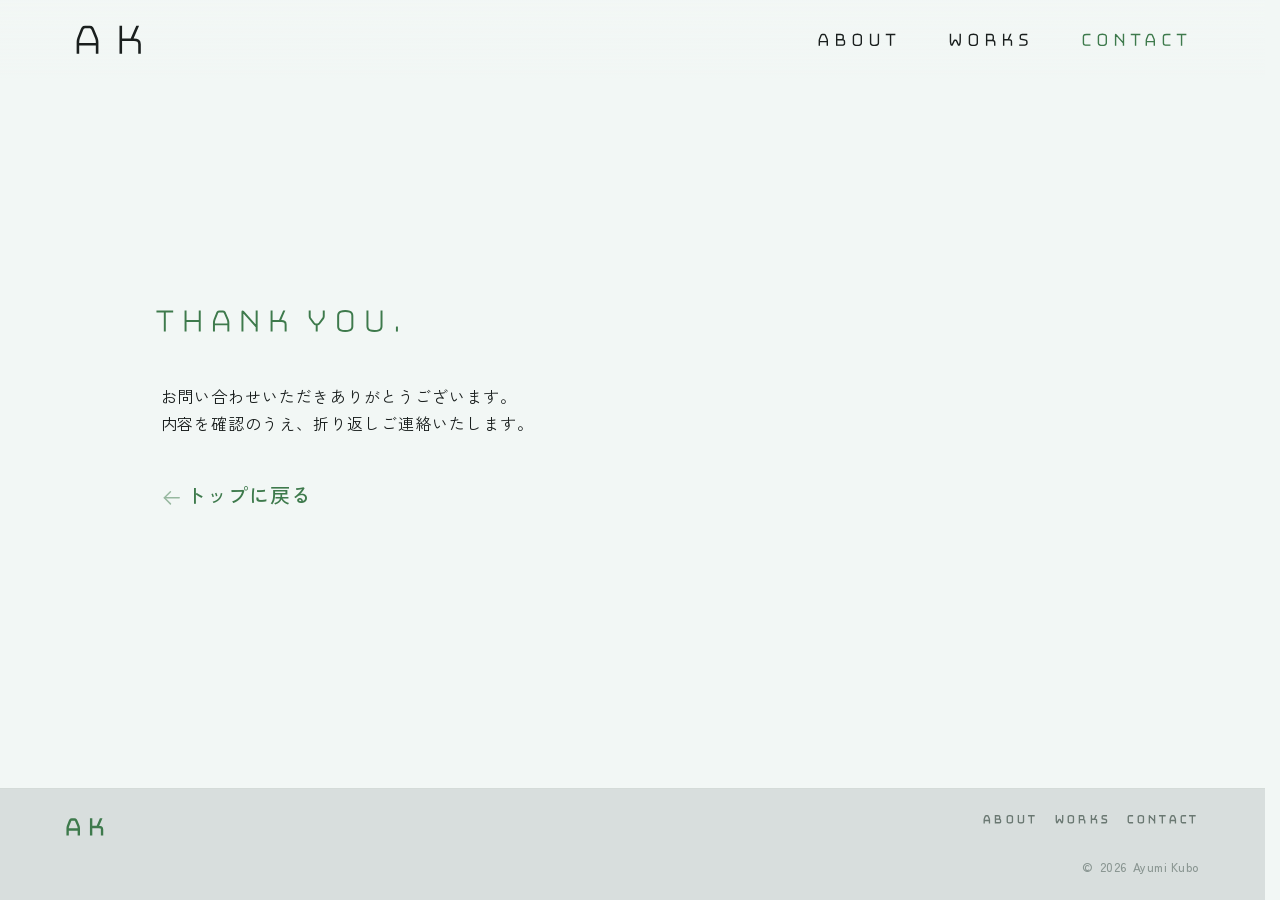
<file: thanks.html>
<!DOCTYPE html>
<html lang="ja">

<head>
  <meta charset="UTF-8">
  <meta name="viewport" content="width=device-width, initial-scale=1.0">
  <title>送信が完了しました｜AK</title>
  <link rel="icon" type="image/svg+xml" href="./images/favi.svg">
  <link rel="icon" type="image/png" sizes="32x32" href="./images/favi-32x32.png">
  <meta property="og:description" content="Portfolio">
  <meta name="robots" content="noindex, nofollow">
  <link rel="preconnect" href="https://fonts.googleapis.com">
  <link rel="preconnect" href="https://fonts.gstatic.com" crossorigin>
  <link
    href="https://fonts.googleapis.com/css2?family=Bungee+Hairline&family=Zen+Kaku+Gothic+New:wght@400;500&display=swap"
    rel="stylesheet">
  <link rel="stylesheet" href="css/style.css">
  <style>
    body.is-thanks-page {
      display: flex;
      flex-direction: column;
      min-height: 100vh;
    }

    .is-thanks-page main {
      flex: 1;
      display: flex;
      flex-direction: column;
    }

    #thanks {
      flex: 1;
      padding-top: var(--h-header);
      display: flex;
      flex-direction: column;
      justify-content: center;
    }

    #thanks h2 {
      font-size: clamp(1.75rem, 5vw, 2.25rem);
      letter-spacing: var(--ls-base);
      color: var(--c-accent);
    }

    .thanks__inner {
      margin-top: var(--space-xl);
      display: flex;
      flex-direction: column;
      justify-content: center;
      row-gap: 3rem;
      padding-inline: 0.5rem;
    }

    .thanks__inner p {
      font-size: var(--fs-base);
      line-height: 1.7;
    }

    .thanks__link {
      display: inline-flex;
      align-items: center;
      gap: 0.25em;
      color: var(--c-accent);
      font-weight: 500;
    }

    .thanks__link span {
      font-size: var(--fs-md);
      font-weight: 500;
      line-height: 1;
      white-space: nowrap;
      position: relative;
      padding-bottom: 5px;
    }

    .thanks__link span::after {
      content: '';
      position: absolute;
      bottom: 0;
      left: 0;
      right: 0;
      height: 1.5px;
      background: currentColor;
      transform: scaleX(0);
      transform-origin: right;
      transition: transform 0.3s cubic-bezier(0.4, 0, 0.2, 1);
    }

    .thanks__link svg {
      display: block;
      width: 1.35rem;
      height: 1.35rem;
      flex-shrink: 0;
      opacity: 0.5;
      transition: transform 0.3s cubic-bezier(0.4, 0, 0.2, 1), opacity 0.3s;
    }

    .thanks__link svg>* {
      stroke-width: 17;
    }

    @media (hover: hover) {
      .thanks__link:hover span::after {
        transform: scaleX(1);
        transform-origin: right;
      }

      .thanks__link:hover svg {
        transform: translateX(-0.3rem);
        opacity: 1;
      }
    }

    @media (hover: none) {
      .thanks__link svg {
        opacity: 1;
      }
    }
  </style>
  <script src="js/main.js" defer></script>
</head>

<body class="is-thanks-page">
  <header>
    <div class="header__content container-lg">
      <div class="site-logo">
        <a href="https://aykweb.github.io/portfolio/index.html">AK</a>
      </div>
      <nav>
        <ul class="global-nav">
          <li><a href="https://aykweb.github.io/portfolio/#about">About</a></li>
          <li><a href="https://aykweb.github.io/portfolio/#works">Works</a></li>
          <li><a href="https://aykweb.github.io/portfolio/#contact">Contact</a></li>
        </ul>

        <button id="ham-btn" type="button" aria-label="メニューを開く" aria-controls="menu-panel" aria-expanded="false">
          <span></span>
          <span></span>
        </button>

        <div id="menu-panel">
          <ul class="menu-list">
            <li><a href="https://aykweb.github.io/portfolio/index.html">Top</a></li>
            <li><a href="https://aykweb.github.io/portfolio/#about">About</a></li>
            <li><a href="https://aykweb.github.io/portfolio/#works">Works</a></li>
            <li><a href="https://aykweb.github.io/portfolio/#contact">Contact</a></li>
          </ul>
        </div>
      </nav>
    </div>
  </header>

  <main>
    <section id="thanks">
      <div class="container-md">
        <h2>Thank You.</h2>
        <div class="thanks__inner">
          <p>お問い合わせいただきありがとうございます。<br>
            内容を確認のうえ、折り返しご連絡いたします。
          </p>
          <a class="thanks__link" href="https://aykweb.github.io/portfolio/index.html">
            <svg xmlns="http://www.w3.org/2000/svg" viewBox="0 0 256 256">
              <rect width="256" height="256" fill="none" />
              <line x1="216" y1="128" x2="40" y2="128" fill="none" stroke="currentColor" stroke-linecap="round"
                stroke-linejoin="round" stroke-width="16" />
              <polyline points="112 56 40 128 112 200" fill="none" stroke="currentColor" stroke-linecap="round"
                stroke-linejoin="round" stroke-width="16" />
            </svg>
            <span>トップに戻る</span>
          </a>
        </div>
      </div>
    </section>
  </main>

  <footer id="footer">
    <div class="footer__content container-lg">
      <span class="footer-logo">AK</span>
      <nav>
        <ul class="footer-nav">
          <li><a href="https://aykweb.github.io/portfolio/#about">About</a></li>
          <li><a href="https://aykweb.github.io/portfolio/#works">Works</a></li>
          <li><a href="https://aykweb.github.io/portfolio/#contact">Contact</a></li>
        </ul>
      </nav>
      <small>&copy;<span id="copyright"></span>Ayumi Kubo</small>
    </div>
  </footer>
</body>

</html>
</file>
<file: css/style.css>
@charset "utf-8";

/* reset */
*,
*::before,
*::after {
  box-sizing: border-box;
  margin: 0;
  padding: 0;
  list-style: none;
}

h1,
h2,
h3,
h4 {
  font-weight: 400;
}

a {
  text-decoration: none;
  color: currentColor;
}

button {
  border: none;
  background: none;
  font: inherit;
}

img {
  vertical-align: bottom;
  max-width: 100%;
  height: auto;
}

:root {
  --h-header: 5rem;
  --h-header-content: 3rem;
  --h-work__info: 20%;

  --side-padding: 1rem;
  --w-max-md: 960px;
  --w-max-lg: 1140px;

  /* 余白 */
  --space-xs: 0.25rem;
  --space-sm: 0.5rem;
  --space-md: 1rem;
  --space-lg: 1.5rem;
  --space-xl: 2rem;
  --space-2xl: 4rem;

  /* ブランドフォント*/
  --ff-brand: 'Bungee Hairline', sans-serif;
  --w-stroke-200: 0.8px;
  --w-stroke-300: 1.2px;
  --w-stroke-600: 1.6px;
  --w-stroke-700: 2.1px;

  --fs-base: 1rem;
  --fs-md: 1.25rem;
  --fs-lg: 1.75rem;
  --fs-xl: 2.25rem;

  @media (max-width: 768px) {
    --fs-base: 0.875rem;
    --fs-md: 1rem;
    --fs-lg: 1.5rem;
    --fs-xl: 2rem;
  }

  --txt-shadow: 2px 4px 12px rgb(0 0 0 / 0.2);

  /* 字間 */
  --ls-tight: 0.04em;
  --ls-base: 0.06em;
  --ls-wide: 0.1em;
  --ls-logo: 0.14em;

  /* 背景 */
  --c-bg: #F2F7F5;
  --c-bg-rgb: 242 247 245;
  --c-bg-sub: #E8EDEB;
  --c-footer: #D8DEDD;

  /* 区切り */
  --c-sep: #D4DBD8;

  /* 本文 */
  --c-text: #1A1F1E;
  --c-text-sub: #6A7872;
  --c-footer-nav: #6A7872;
  --c-footer-copy: #8A9692;
  --c-accent: #3E7A4C;

  /* transition duration */
  --t: 0.3s;
}

html {
  overflow-x: hidden;
  font-size: 16px;
  scrollbar-gutter: stable;
  scroll-behavior: smooth;
  scroll-padding-top: var(--h-header);
  scroll-snap-type: y proximity;

  @media (max-width: 768px) {
    scroll-snap-type: none;
  }
}

.modal-open {
  overflow: hidden;
  scroll-snap-type: none;
}

body {
  text-rendering: optimizeLegibility;
  font-feature-settings: "palt";
  font-optical-sizing: auto;
  font-kerning: normal;
  text-size-adjust: 100%;
  -webkit-font-smoothing: antialiased;
  font-family: 'Zen Kaku Gothic New', sans-serif;
  letter-spacing: var(--ls-base);
  font-weight: 400;
  line-height: 1.6;

  color: var(--c-text);
  background: var(--c-bg);

  width: 100%;
  height: 100%;
  position: relative;
}


/* brand font */
h2,
.about__inner dt,
.btn,
.site-logo,
.global-nav,
.menu-list,
.hero,
.modal__tag,
.work__cat,
.footer-logo,
.footer-nav {
  font-family: var(--ff-brand);
  font-display: swap;
  letter-spacing: var(--ls-tight);
  -webkit-text-stroke-width: var(--w-stroke-200);
  -webkit-text-stroke-color: currentColor;
}

/* MID */
.btn,
.hero,
.global-nav,
.footer-nav {
  -webkit-text-stroke-width: var(--w-stroke-300);
}

/* BOLD */
h2,
.about__inner dt,
.menu-list {
  -webkit-text-stroke-width: var(--w-stroke-600);
}

/* EX-BOLD */
.site-logo,
.footer-logo,
.hero .name {
  -webkit-text-stroke-width: var(--w-stroke-700);
}

/* --------------- container --------------- */
.container-md,
.container-lg {
  width: calc(100% - var(--side-padding) * 2);
  margin-inline: auto;
}

.container-md {
  max-width: var(--w-max-md);
}

.container-lg {
  max-width: var(--w-max-lg);
}


/* --------------- header --------------- */

header {
  z-index: 80;
  height: var(--h-header);
  background: transparent;
  position: fixed;
  top: 0;
  left: 0;
  right: 0;
  background: linear-gradient(to bottom,
      rgb(var(--c-bg-rgb) / 0.85) 0%,
      rgb(var(--c-bg-rgb) / 0) 100%);
  border-bottom: none;
}

header .header__content {
  display: flex;
  align-items: center;
}

header .site-logo {
  display: flex;
  align-items: center;
  flex: 1;
  font-size: clamp(2.25rem, 5vw, var(--h-header-content));
  line-height: 1;
  letter-spacing: var(--ls-logo);
  color: var(--c-text);
  height: var(--h-header);
  white-space: nowrap;
}

header .site-logo a {
  transition: opacity var(--t);
}

@media (hover: hover) {
  header .site-logo a:hover {
    opacity: 0.65;
  }
}


/* --------------- nav --------------- */
header nav {
  height: var(--h-header);
  display: flex;
  justify-content: end;
  align-items: center;
  position: relative;
}

.global-nav {
  display: flex;
  gap: 0.5em;

  @media (max-width: 768px) {
    display: none;
  }
}

.global-nav a {
  display: flex;
  align-items: center;
  height: var(--h-header-content);
  padding: 1em;
  font-size: var(--fs-md);
  letter-spacing: var(--ls-wide);
  position: relative;
  transition: opacity var(--t);
}

@media (hover: hover) {
  .global-nav a:hover {
    opacity: 0.45;
  }
}

a[href*="contact"] {
  color: var(--c-accent);
  transition: opacity var(--t);
}

@media (hover: hover) {
  a[href*="contact"]:hover {
    opacity: 0.65;
  }
}

/* --------------- sp nav --------------- */
#ham-btn {
  display: none;
}

@media (max-width: 768px) {
  #ham-btn {
    display: block;
    width: var(--h-header-content);
    height: var(--h-header-content);
    cursor: pointer;
    position: absolute;
    top: calc((var(--h-header) - var(--h-header-content)) / 2);
    right: 0;
    z-index: 100;
  }

  #ham-btn span {
    background: var(--c-text);
    position: absolute;
    top: 50%;
    left: 50%;
    display: block;
    width: 60%;
    height: 2px;
    translate: -50% -50%;
    transition: rotate 0.4s cubic-bezier(0.4, 0, 0.2, 1);
  }

  #ham-btn span:nth-child(2) {
    rotate: 90deg;
  }
}

nav.is-active #ham-btn span:nth-child(1) {
  rotate: 45deg;
}

nav.is-active #ham-btn span:nth-child(2) {
  rotate: 135deg;
}

#menu-panel {
  display: none;
}

/* 待機中 */
@media (max-width: 768px) {
  #menu-panel {
    display: block;
    opacity: 0;
    visibility: hidden;
    pointer-events: none;

    background: var(--c-sep);
    position: fixed;
    inset: 0;
    z-index: 90;
    place-items: center;

    /* 閉じる時 */
    transition: opacity 0.4s,
      visibility 0s 0.4s;
  }

  .menu-list li {
    opacity: 0;
    visibility: hidden;
    transform: translateY(4rem);
    pointer-events: none;

    /* 閉じる時 */
    transition: opacity 0.1s;
  }

  .menu-list li+.menu-list li {
    margin-top: 0.5em;
  }


  .menu-list li a {
    display: block;
    padding: 1em;
    font-size: var(--fs-lg);
    letter-spacing: var(--ls-wide);
  }

  /* オーバーレイ中 */
  body.menu-open {
    /* スクロール防止 */
    overflow: hidden;
    position: fixed;
    width: 100%;
  }

  nav.is-active #menu-panel {
    opacity: 1;
    visibility: visible;
    pointer-events: auto;

    /* 開く時 */
    transition: opacity 0.4s,
      visibility 0s 0s;
  }

  nav.is-active .menu-list {
    display: flex;
    flex-direction: column;
    justify-content: center;
    align-items: start;
    width: max-content;
    margin-inline: auto;
    margin-top: var(--h-header);
  }

  nav.is-active .menu-list li {
    visibility: visible;
    opacity: 1;
    transform: translateY(0);
    pointer-events: auto;

    /* 開く時 */
    transition: opacity 0.4s,
      transform 0.4s;
  }

  nav.is-active .menu-list li:nth-child(1) {
    transition-delay: 0.1s;
  }

  nav.is-active .menu-list li:nth-child(2) {
    transition-delay: 0.2s;
  }

  nav.is-active .menu-list li:nth-child(3) {
    transition-delay: 0.3s;
  }

  nav.is-active .menu-list li:nth-child(4) {
    transition-delay: 0.4s;
  }
}


/* --------------- main --------------- */
/* common */
main section {
  scroll-snap-align: end;
  padding-block: 1rem 4rem;
  padding-inline: clamp(1rem, 5vw, 3rem);

  @media (max-width: 768px) {
    padding-inline: 0;
  }
}

main h2 {
  display: inline-block;
  font-size: var(--fs-xl);
  letter-spacing: var(--ls-base);
  color: var(--c-text);
}

@keyframes blink-anime {
  0% {
    opacity: 1;
  }

  25% {
    opacity: 0;
  }

  50% {
    opacity: 1;
  }

  75% {
    opacity: 0;
  }

  100% {
    opacity: 1;
  }
}

section:not(#thanks) h2 {
  margin-bottom: var(--space-xl);
  position: relative;
  opacity: 0;
  translate: 0 0.4rem;
  transition: opacity 0.5s, translate 0.5s;

  @media (max-width: 768px) {
    margin-bottom: 2rem;
  }
}

section:not(#thanks) h2.is-visible {
  opacity: 1;
  translate: 0 0;
}

section:not(#thanks) h2::after {
  content: '';
  display: inline-block;
  width: 0.55em;
  height: 0.1rem;
  background: currentColor;
  margin-left: 0.15em;
  vertical-align: baseline;
}

section:not(#thanks) h2.is-visible::after {
  animation: blink-anime 1.4s 0.3s step-end forwards;
}


/* --------------- hero --------------- */
.hero {
  height: 100vh;
  display: flex;
  align-items: center;
}

.hero .hero__content {
  align-items: center;
  flex: 0 1 auto;
  height: max-content;
  width: 100%;
  color: var(--c-accent);
  letter-spacing: var(--ls-tight);
  padding-inline: 1rem;

  @media (max-width: 768px) {
    width: max-content;
  }
}

.hero .greeting {
  display: block;
  font-size: clamp(1rem, 8.5vw, 2rem);
}

.hero .name {
  font-size: clamp(2rem, 9.5vw, 3rem);
  text-shadow: var(--txt-shadow);
}

.hero p {
  display: block;
  margin-top: 0.25em;
  margin-left: 0.25em;
  font-size: var(--fs-md);
}

/* --------------- about --------------- */
#about {
  min-height: 80vh;
}

.about__inner {
  margin-left: var(--space-md);
  position: relative;
  padding-right: 160px;

  @media (max-width: 768px) {
    margin-left: 0;
    padding-inline: 0.5rem;
  }
}

.about__inner dt {
  color: var(--c-accent);
  font-size: var(--fs-md);
  letter-spacing: var(--ls-wide);
}

.about__inner dd {
  font-size: var(--fs-md);
  line-height: 1.6;
  margin-top: var(--space-sm);
  margin-inline: 0.25rem;
}

.about__inner dd+dt {
  margin-top: var(--space-xl);
}

.about__inner br {
  display: none;

  @media (max-width: 768px) {
    display: inline;
  }
}

.about__photo {
  display: block;
  width: 140px;
  height: 140px;
  object-fit: cover;
  object-position: 24% 20%;
  border-radius: 50%;
  transform: rotate(-3deg);
  box-shadow: 2px 4px 12px rgb(0 0 0 / 0.12);
  opacity: 0;
  margin-top: 3rem;
  transition: opacity 0.5s, transform 0.5s;
}

.about__photo.is-visible {
  opacity: 1;
}

@media(hover:hover){
  .about__photo.about__photo.is-visible:hover{
    transform: skew(5deg, 5deg);
  }
}

/* --------------- works --------------- */
#works {
  min-height: 90vh;
  height: max-content;
}

#works ul {
  display: grid;
  column-gap: var(--space-md);
  grid-template-columns: 1fr 1fr;

  @media (max-width: 768px) {
    row-gap: var(--space-lg);
    grid-template-columns: 1fr;
    justify-content: center;
  }
}

.modal-trigger.work__card {
  border: var(--c-sep) 2px solid;
  position: relative;
  display: block;
  width: 100%;
  cursor: pointer;
}

.modal-trigger.work__card::after {
  content: '詳細を見る';
  position: absolute;
  top: 0;
  inset-inline: 0;
  bottom: var(--h-work__info);
  display: flex;
  align-items: center;
  justify-content: center;

  background: rgba(30, 28, 28, 0.6);
  color: var(--c-footer);
  font-size: 1rem;
  font-weight: 500;
  letter-spacing: 0.12em;
  pointer-events: none;
  opacity: 0;
  transition: opacity var(--t);
}

@media (hover: hover) {

  /* マウスホバー, Tab */
  .modal-trigger.work__card:hover::after,
  .modal-trigger.work__card:focus-visible::after {
    opacity: 1;
  }
}

@media (hover: none) {
  .modal-trigger.work__card:after {
    opacity: 1;
  }
}

.work__thumb {
  aspect-ratio: 4 / 3;
  object-fit: cover;
  width: 100%;
}

.work__info {
  position: absolute;
  inset-inline: 0;
  bottom: 0;
  width: 100%;
  height: var(--h-work__info);
  background: var(--c-bg);
  display: flex;
  flex-direction: column;
  align-items: start;
  justify-content: center;
  padding-inline: 5%;
}

.work__info>* {
  letter-spacing: 0.06em;
  font-weight: 500;
  min-height: 0;
}

.work__cat {
  font-family: var(--ff-brand);
  color: var(--c-text-sub);
  font-size: clamp(0.7rem, 1.25vw, 0.875rem);
}

.work__title {
  font-size: clamp(0.875rem, 1.5vw, 1rem);

  /* iOS16以下 Safari対応 */
  color: var(--c-text);
}

/* --------------- modal --------------- */
.modal {
  display: none;
}

.modal.is-active {
  display: flex;
  justify-content: center;
  align-items: center;
  padding-inline: var(--space-xl);
  position: fixed;
  inset: 0;
  z-index: 9990;
}

.modal__overlay {
  z-index: 9989;
  position: absolute;
  inset: 0;
  content: '';
  background: rgba(0, 0, 0, 0.6);
}

.modal__content {
  z-index: 9999;
  background: var(--c-bg);
  border-radius: 2px;
  box-shadow: 0 20px 60px rgba(0, 0, 0, 0.35);
  max-height: 90vh;
  max-width: 580px;
  width: 100%;
  display: flex;
  flex-direction: column;
  animation: modal-in 0.35s cubic-bezier(0.4, 0, 0.2, 1) forwards;
}

@keyframes modal-in {
  0% {
    translate: 0 20px;
  }

  100% {
    translate: 0 0;
  }
}

.modal__inner {
  overflow-y: auto;
  flex: 1;
}

.modal__header {
  z-index: 10;
  position: sticky;
  top: 0;
  background: var(--c-bg);
  border-bottom: 1px solid var(--c-sep);
  display: flex;
  flex-wrap: wrap;
  align-items: start;
  justify-content: space-between;
  padding: var(--space-md) var(--space-md) var(--space-sm);
}

.modal__body {
  padding: var(--space-md) var(--space-md) var(--space-xl);
}

.modal__title {
  order: 1;
  font-size: var(--fs-md);
  font-weight: 500;
  flex: 1;
}

#modal-close {
  order: 2;
  cursor: pointer;
  flex-shrink: 0;
  display: flex;
  align-items: center;
  justify-content: center;
  padding: 0.025rem;
  color: var(--c-text-sub);
  border: 1px solid var(--c-sep);
  border-radius: 1px;
  transition: color var(--t), border-color var(--t);
  position: relative;
}

#modal-close::before {
  content: '';
  position: absolute;
  inset: -0.5rem;
}

@media (hover: hover) {
  #modal-close:hover {
    color: var(--c-text);
    border-color: var(--c-text-sub);
  }
}

#modal-close svg {
  width: 1rem;
  height: 1rem;
  flex-shrink: 0;
}

#modal-close svg>* {
  stroke-width: 18;
}


.modal__tools {
  order: 3;
  width: 100%;
  display: inline-flex;
  gap: 0.5em;

  @media (max-width: 768px) {
    flex-wrap: wrap;
    row-gap: 0;
  }
}

.modal__tag {
  cursor: default;
  font-size: 0.75rem;
  letter-spacing: 0.08em;
  color: var(--c-text-sub);
  padding: 0.25rem 0.375rem;
  border: 1px solid var(--c-sep);
  border-radius: 1px;
  margin-top: var(--space-sm);
}

.modal__img {
  aspect-ratio: 16 / 9;
  object-fit: cover;
  object-position: top center;
  background: var(--c-bg);
}

.modal__details {
  padding-block: var(--space-sm);
}

.modal__details h4 {
  font-size: 0.75rem;
  font-weight: 400;
  letter-spacing: 0.16em;
  color: var(--c-text-sub);
}

.modal__details p+h4 {
  margin-top: var(--space-md);
}

.modal__details p {
  font-size: 0.875rem;
  font-weight: 500;
  line-height: 1.7;
}

.modal__link {
  display: inline-flex;
  align-items: center;
  gap: 0.25em;
  color: var(--c-accent);
  font-weight: 500;
  margin-top: var(--space-lg);
}

.modal__link span {
  font-size: var(--fs-base);
  font-weight: 500;
  line-height: 1;
  white-space: nowrap;
  position: relative;
  padding-bottom: 5px;
}

.modal__link span::after {
  content: '';
  position: absolute;
  bottom: 0;
  left: 0;
  right: 0;
  height: 1.5px;
  background: currentColor;
  transform: scaleX(0);
  transform-origin: left;
  transition: transform var(--t) cubic-bezier(0.4, 0, 0.2, 1);
}

.modal__link svg {
  display: block;
  width: 1.25rem;
  height: 1.25rem;
  flex-shrink: 0;
  opacity: 0.5;
  transition: transform var(--t) cubic-bezier(0.4, 0, 0.2, 1),
    opacity var(--t);
}

.modal__link svg>* {
  stroke-width: 17;
}

@media (hover: hover) {
  .modal__link:hover span::after {
    transform: scaleX(1);
    transform-origin: left;
  }

  .modal__link:hover svg {
    transform: translateX(0.2rem);
    opacity: 1;
  }
}

@media (hover: none) {
  .modal__link svg {
    opacity: 1;
  }
}

/* --------------- contact --------------- */
#contact {
  min-height: 70vh;
}

.contact__inner {
  margin-left: var(--space-md);

  @media (max-width: 768px) {
    margin-left: 0;
    padding-inline: 0.5rem;
  }
}

.contact__inner>p {
  font-size: var(--fs-md);
  line-height: 1.5;
}

.contact__form {
  display: flex;
  flex-direction: column;
  gap: var(--space-lg);
  padding-inline: 1rem;
  max-width: 480px;
  margin-top: var(--space-2xl);
}

.contact__field {
  display: flex;
  flex-direction: column;
  color: var(--c-text-sub);
  gap: var(--space-xs);
}

.contact__field label {
  font-size: var(--fs-base);
  letter-spacing: var(--ls-wide);
  font-weight: 500;
}

.contact__field input,
.contact__field textarea {
  font: inherit;
  background: transparent;
  color: var(--c-text);
  border: none;
  outline: none;
  resize: none;
  font-size: var(--fs-base);
  letter-spacing: var(--ls-base);
  line-height: 1.6;
  border-bottom: 1px solid var(--c-sep);
  padding: var(--space-sm) 0;
  width: 100%;
  transition: border-color var(--t);

  /* iOS16以下 Safari対応 */
  font-size: 16px;
}

.contact__field input:focus,
.contact__field textarea:focus {
  border-bottom-color: var(--c-accent);
}

.contact__form .submit {
  cursor: pointer;
  border: 1px var(--c-sep) solid;
  border-radius: 1px;
  padding: 1em 0;
  font-size: var(--fs-base);
  letter-spacing: var(--ls-wide);
  font-weight: 500;
  color: var(--c-accent);
  transition: border-color var(--t), color var(--t);
}

@media (hover: hover) {
  .contact__form .submit:hover {
    border-color: var(--c-accent);
  }
}

@media (hover: none) {

  .contact__form .submit:focus,
  .contact__form .submit:focus-visible {
    border-color: var(--c-accent);
  }
}

/* --------------- footer --------------- */
footer {
  background: var(--c-footer);
  scroll-snap-align: end;
  padding-block: var(--space-lg);
  border-top: 1px solid var(--c-sep);
}

.footer__content {
  display: flex;
  flex-wrap: wrap;
}

.footer-logo {
  flex: 1;
  font-size: var(--fs-lg);
  letter-spacing: var(--ls-logo);
  line-height: 1;
  color: var(--c-accent);
}

.footer-nav {
  display: flex;
  gap: 0.5em;

  @media (max-width: 540px) {
    display: none;
  }
}

.footer-nav li a {
  display: block;
  color: var(--c-footer-nav);
  font-size: 0.825rem;
  line-height: 1;
  letter-spacing: var(--ls-wide);
  padding-inline: .25rem;
  white-space: nowrap;
  transition: opacity var(--t), color var(--t);
}

@media (hover: hover) {
  .footer-nav li a:hover {
    opacity: 0.45;
    color: var(--c-accent);
  }
}

footer small {
  padding-inline: .25rem;
  margin-top: var(--space-md);
  width: 100%;
  text-align: end;

  color: var(--c-footer-copy);
  font-size: .75rem;
  letter-spacing: var(--ls-tight);
  font-weight: 500;
  position: relative;
}

footer small span {
  display: inline-block;
  padding-inline: .5em;
  font-weight: inherit;
}
</file>
